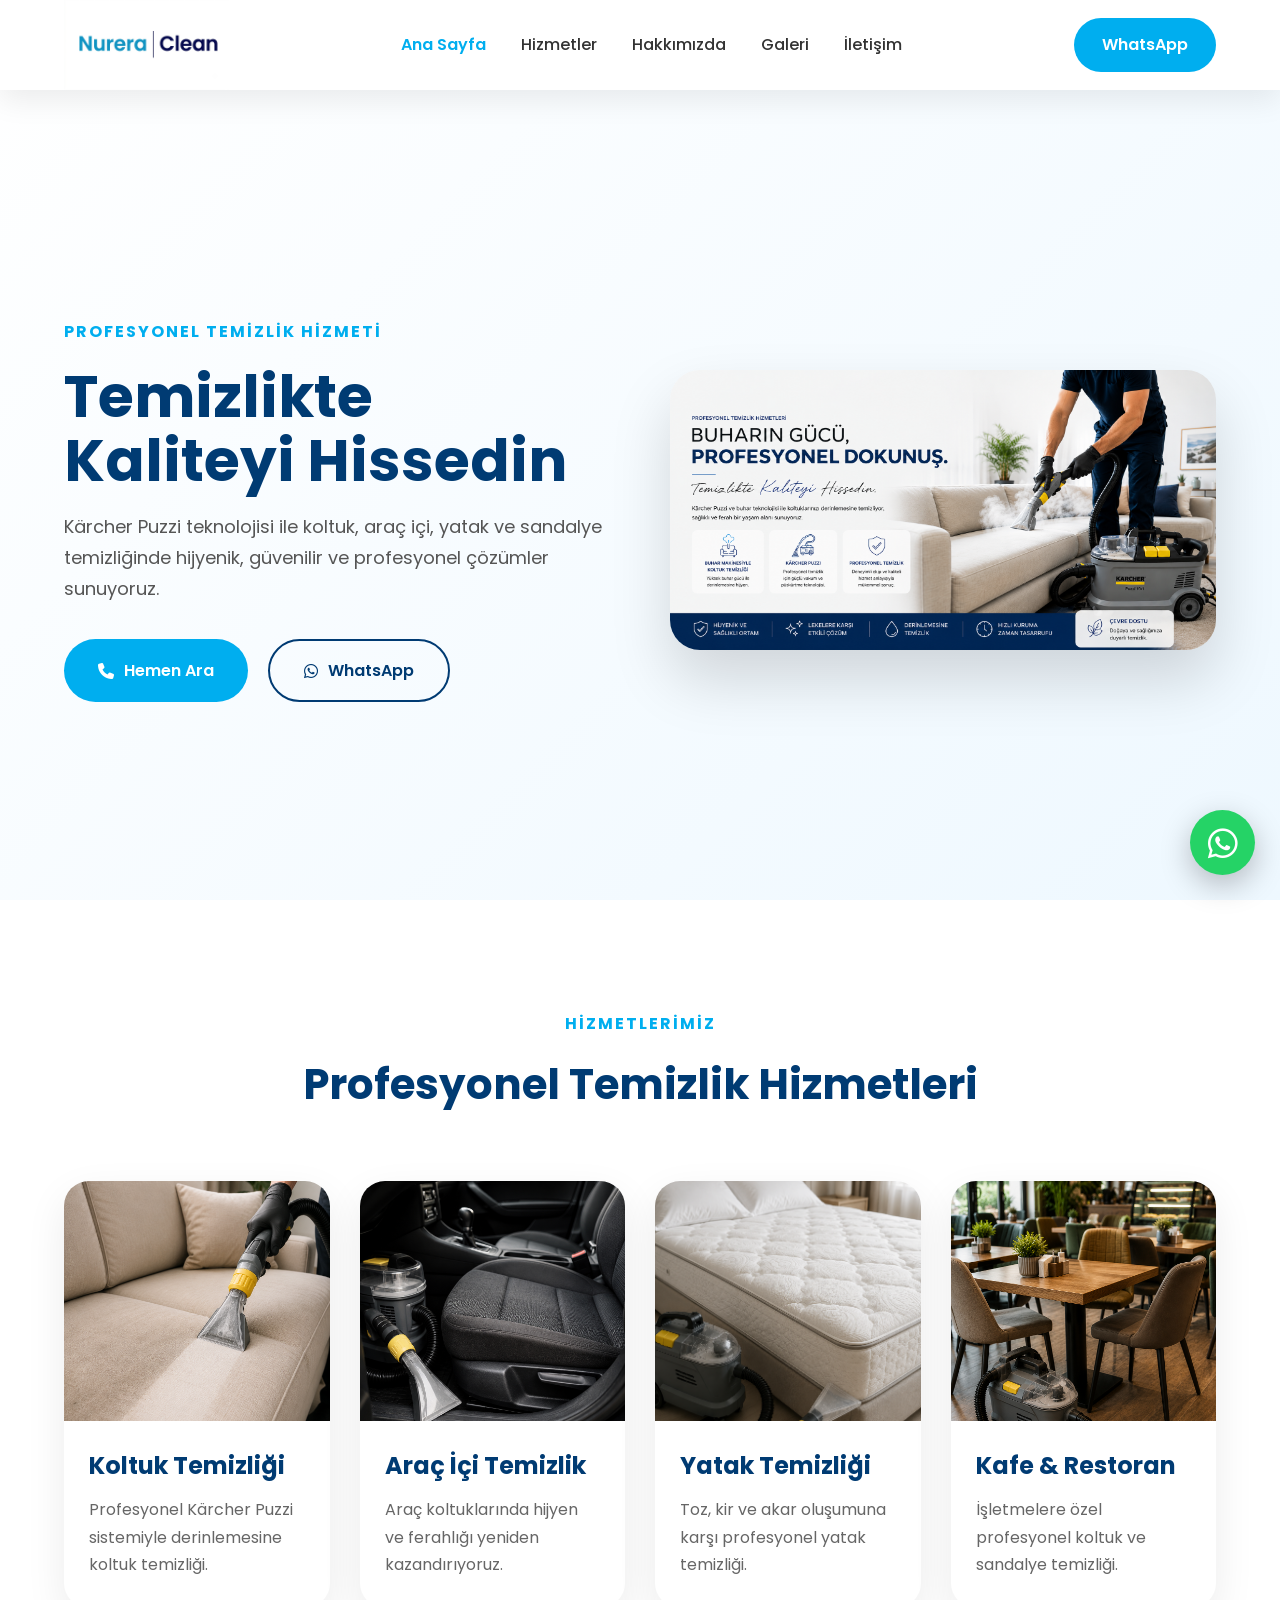
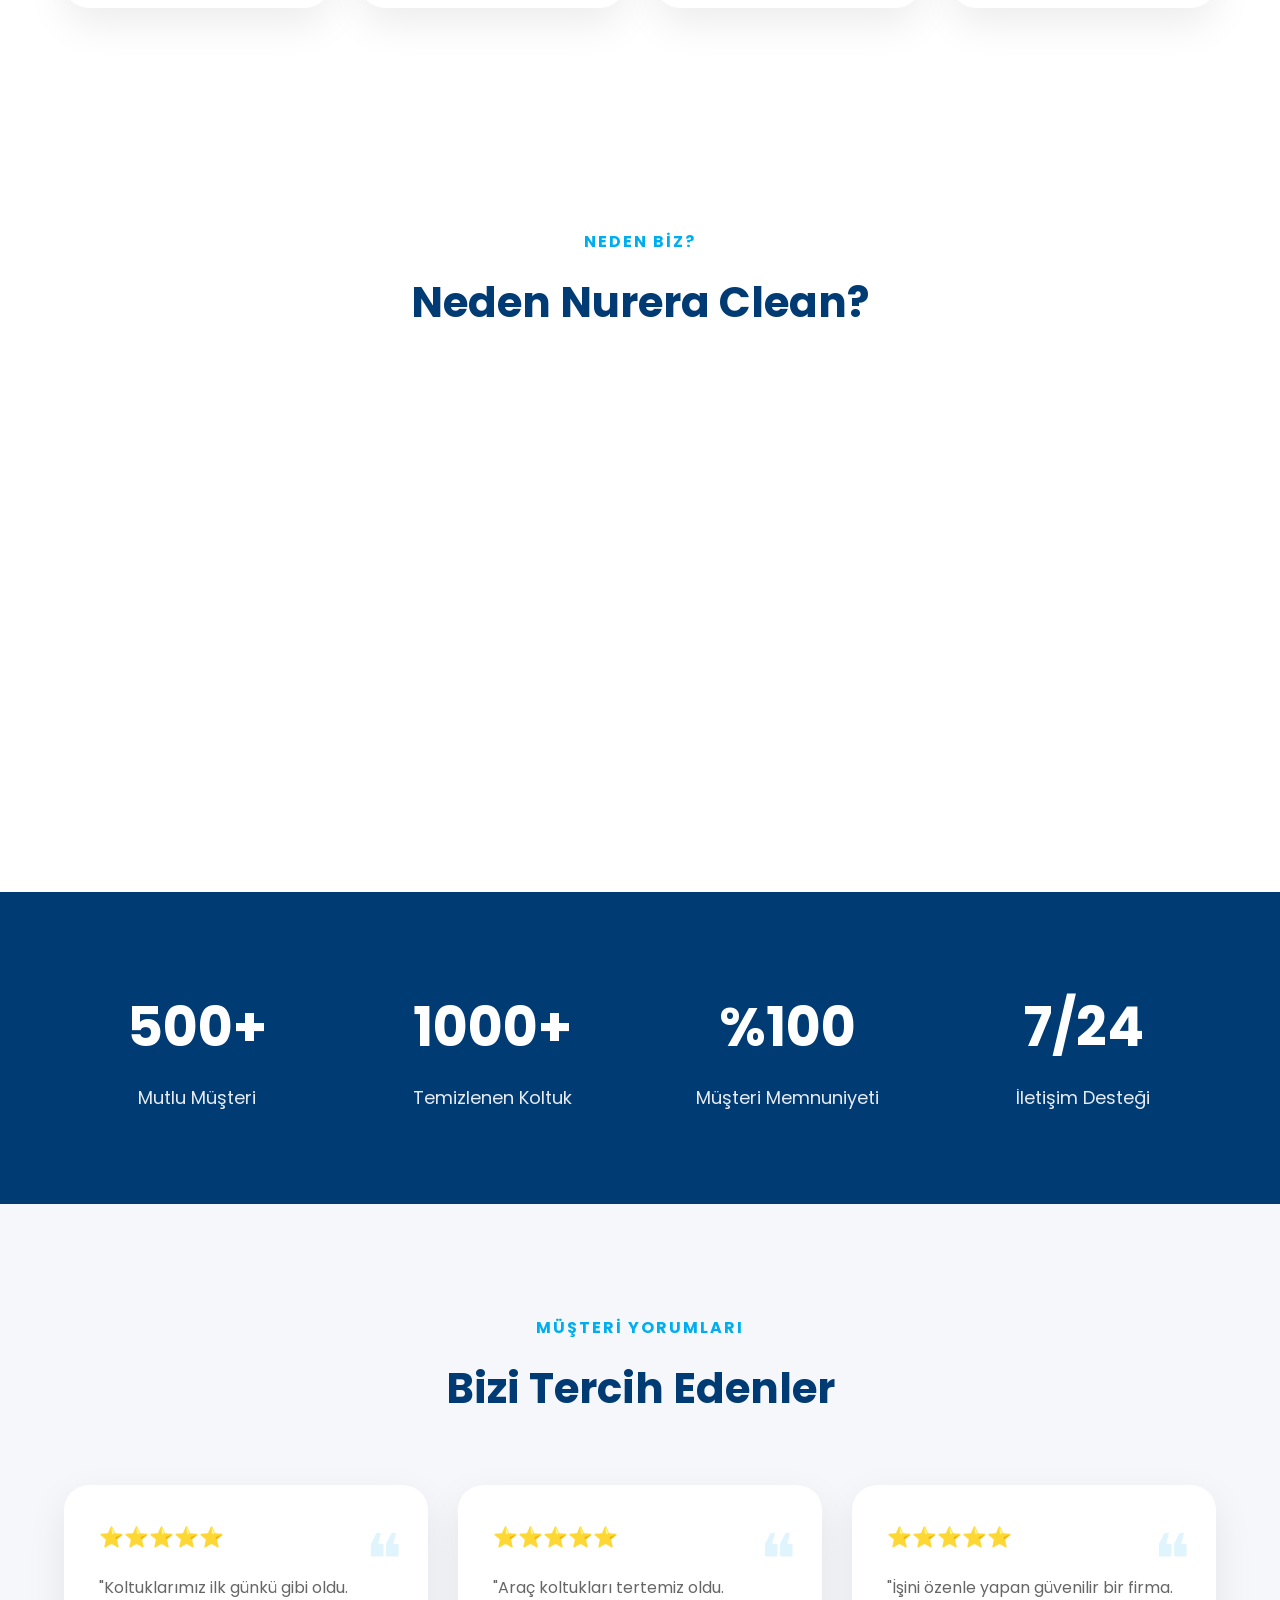
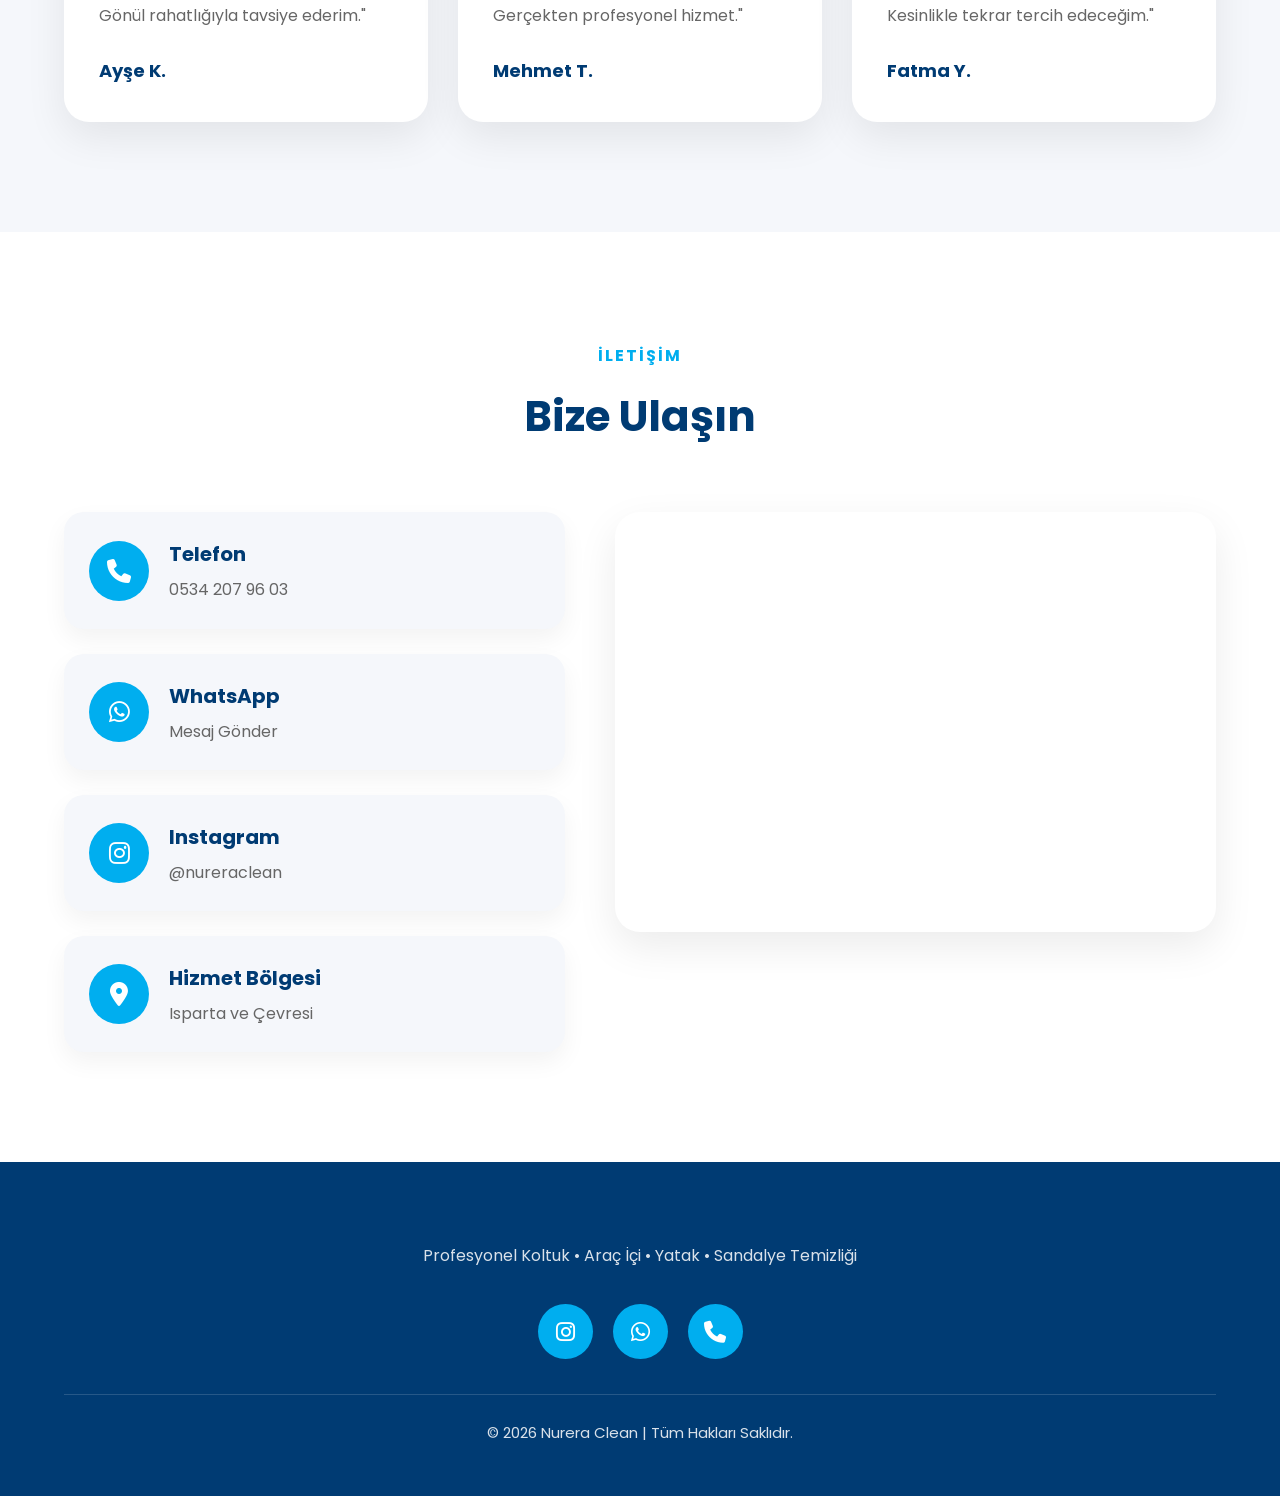
<file: index.html>
<!DOCTYPE html>
<html lang="tr">

<head>

    <meta charset="UTF-8">
    <meta http-equiv="X-UA-Compatible" content="IE=edge">
    <meta name="viewport" content="width=device-width, initial-scale=1.0">

    <title>Nurera Clean | Koltuk Yıkama, Araç İçi Temizlik, Yatak ve Sandalye Temizliği</title>

    <meta name="description"
content="Nurera Clean profesyonel koltuk yıkama, araç içi detaylı temizlik, yatak ve sandalye temizliği hizmeti sunar. Kärcher Puzzi teknolojisiyle hijyenik ve güvenilir temizlik.">

   <meta name="keywords"
content="koltuk yıkama, koltuk temizliği, araç içi temizlik, araç koltuğu temizliği, yatak yıkama, sandalye temizliği, buharlı temizlik, Kärcher Puzzi, Nurera Clean">
<meta name="robots" content="index, follow">

<meta name="author" content="Nurera Clean">

<meta property="og:title" content="Nurera Clean">

<meta property="og:description"
content="Profesyonel koltuk yıkama ve araç içi detaylı temizlik hizmeti.">

<meta property="og:type" content="website">

<meta property="og:url" content="https://nureraclean.netlify.app/">

<meta property="og:image" content="https://nureraclean.netlify.app/images/logo.webp">
    <link rel="icon" href="images/logo.png">

    <link rel="preconnect" href="https://fonts.googleapis.com">
    <link rel="preconnect" href="https://fonts.gstatic.com" crossorigin>

    <link href="https://fonts.googleapis.com/css2?family=Poppins:wght@300;400;500;600;700;800&display=swap"
        rel="stylesheet">

    <link rel="stylesheet"
        href="https://cdnjs.cloudflare.com/ajax/libs/font-awesome/6.6.0/css/all.min.css">

    <link rel="stylesheet" href="style.css">

</head>

<body>

    <!-- HEADER -->

    <header>

        <div class="container">

            <nav>

                <a href="#" class="logo">
    <img src="images/logo.webp" alt="Nurera Clean Logo">
</a>

                <ul>

                    <li><a href="#home">Ana Sayfa</a></li>

                    <li><a href="#services">Hizmetler</a></li>

                    <li><a href="#about">Hakkımızda</a></li>

                    <li><a href="#gallery">Galeri</a></li>

                    <li><a href="#contact">İletişim</a></li>

                </ul>

                <a href="https://wa.me/905342079603" class="btn-nav">

                    WhatsApp

                </a>

            </nav>

        </div>

    </header>



    <!-- HERO -->

    <section class="hero" id="home">

        <div class="container hero-container">

            <div class="hero-text">

                <span>Profesyonel Temizlik Hizmeti</span>

                <h1>

                    Temizlikte Kaliteyi Hissedin

                </h1>

                <p>

                    Kärcher Puzzi teknolojisi ile koltuk, araç içi, yatak ve sandalye temizliğinde hijyenik,
                    güvenilir ve profesyonel çözümler sunuyoruz.

                </p>

                <div class="hero-buttons">

                    <a href="tel:+905342079603" class="btn">

                        <i class="fa-solid fa-phone"></i>

                        Hemen Ara

                    </a>

                    <a href="https://wa.me/905342079603" class="btn btn-outline">

                        <i class="fa-brands fa-whatsapp"></i>

                        WhatsApp

                    </a>

                </div>

            </div>

            <div class="hero-image">

                <img src="images/hero.webp" alt="Koltuk Temizliği">

            </div>

        </div>

    </section>



    <!-- HİZMETLER -->

    <section class="services" id="services">

        <div class="container">

            <div class="section-title">

                <span>Hizmetlerimiz</span>

                <h2>Profesyonel Temizlik Hizmetleri</h2>

            </div>

            <div class="service-grid">

                <div class="service-card">

                    <img src="images/koltuk.webp" alt="Koltuk Temizliği">

                    <h3>Koltuk Temizliği</h3>

                    <p>

                        Profesyonel Kärcher Puzzi sistemiyle derinlemesine koltuk temizliği.

                    </p>

                </div>

                <div class="service-card">

                    <img src="images/arac.webp" alt="Araç İçi Temizlik">

                    <h3>Araç İçi Temizlik</h3>

                    <p>

                        Araç koltuklarında hijyen ve ferahlığı yeniden kazandırıyoruz.

                    </p>

                </div>

                <div class="service-card">

                    <img src="images/yatak.webp" alt="Yatak Temizliği">

                    <h3>Yatak Temizliği</h3>

                    <p>

                        Toz, kir ve akar oluşumuna karşı profesyonel yatak temizliği.

                    </p>

                </div>



                <div class="service-card">

                    <img src="images/cafe.webp" alt="Kafe Temizliği">

                    <h3>Kafe & Restoran</h3>

                    <p>

                        İşletmelere özel profesyonel koltuk ve sandalye temizliği.

                    </p>

                </div>

            </div>

        </div>

    </section>
           <!-- NEDEN BİZ -->

    <section class="why">

        <div class="container">

            <div class="section-title">

                <span>Neden Biz?</span>

                <h2>Neden Nurera Clean?</h2>

            </div>

            <div class="why-grid">

                <div class="why-card">

                    <i class="fa-solid fa-soap"></i>

                    <h3>Profesyonel Temizlik</h3>

                    <p>
                        Leke ve kirleri kumaşa zarar vermeden temizliyoruz.
                    </p>

                </div>

                <div class="why-card">

                    <i class="fa-solid fa-water"></i>

                    <h3>Hijyenik Sonuç</h3>

                    <p>
                        Buharlı sistem sayesinde maksimum hijyen sağlıyoruz.
                    </p>

                </div>

                <div class="why-card">

                    <i class="fa-solid fa-shield-halved"></i>

                    <h3>Güvenilir Hizmet</h3>

                    <p>
                        Eşyalarınızı özenle temizleyerek ilk günkü görünümüne kavuşturuyoruz.
                    </p>

                </div>

                <div class="why-card">

                    <i class="fa-solid fa-clock"></i>

                    <h3>Hızlı Randevu</h3>

                    <p>
                        Kısa sürede adresinizde profesyonel hizmet sunuyoruz.
                    </p>

                </div>

            </div>

        </div>

    </section>



    <!-- SAYAÇLAR -->

    <section class="counter">

        <div class="container">

            <div class="counter-grid">

                <div class="counter-box">

                    <h2>500+</h2>

                    <p>Mutlu Müşteri</p>

                </div>

                <div class="counter-box">

                    <h2>1000+</h2>

                    <p>Temizlenen Koltuk</p>

                </div>

                <div class="counter-box">

                    <h2>%100</h2>

                    <p>Müşteri Memnuniyeti</p>

                </div>

                <div class="counter-box">

                    <h2>7/24</h2>

                    <p>İletişim Desteği</p>

                </div>

            </div>

        </div>

    </section>
    <!-- MÜŞTERİ YORUMLARI -->

    <section class="testimonials">

        <div class="container">

            <div class="section-title">

                <span>Müşteri Yorumları</span>

                <h2>Bizi Tercih Edenler</h2>

            </div>

            <div class="testimonial-grid">

                <div class="testimonial-card">

                    <div class="stars">
                        ⭐⭐⭐⭐⭐
                    </div>

                    <p>
                        "Koltuklarımız ilk günkü gibi oldu.
                        Gönül rahatlığıyla tavsiye ederim."
                    </p>

                    <h4>Ayşe K.</h4>

                </div>

                <div class="testimonial-card">

                    <div class="stars">
                        ⭐⭐⭐⭐⭐
                    </div>

                    <p>
                        "Araç koltukları tertemiz oldu.
                        Gerçekten profesyonel hizmet."
                    </p>

                    <h4>Mehmet T.</h4>

                </div>

                <div class="testimonial-card">

                    <div class="stars">
                        ⭐⭐⭐⭐⭐
                    </div>

                    <p>
                        "İşini özenle yapan güvenilir bir firma.
                        Kesinlikle tekrar tercih edeceğim."
                    </p>

                    <h4>Fatma Y.</h4>

                </div>

            </div>

        </div>

    </section>
        <!-- İLETİŞİM -->

    <section class="contact" id="contact">

        <div class="container">

            <div class="section-title">

                <span>İletişim</span>

                <h2>Bize Ulaşın</h2>

            </div>

            <div class="contact-wrapper">

                <div class="contact-info">

                    <div class="contact-box">

                        <i class="fa-solid fa-phone"></i>

                        <div>

                            <h3>Telefon</h3>

                            <a href="tel:+905342079603">
                                0534 207 96 03
                            </a>

                        </div>

                    </div>

                    <div class="contact-box">

                        <i class="fa-brands fa-whatsapp"></i>

                        <div>

                            <h3>WhatsApp</h3>

                            <a href="https://wa.me/905342079603" target="_blank">
                                Mesaj Gönder
                            </a>

                        </div>

                    </div>

                    <div class="contact-box">

                        <i class="fa-brands fa-instagram"></i>

                        <div>

                            <h3>Instagram</h3>

                            <a href="https://instagram.com/nureraclean" target="_blank">
                                @nureraclean
                            </a>

                        </div>

                    </div>

                    <div class="contact-box">

                        <i class="fa-solid fa-location-dot"></i>

                        <div>

                            <h3>Hizmet Bölgesi</h3>

                            <p>Isparta ve Çevresi</p>

                        </div>

                    </div>

                </div>

                <div class="map">

                    <iframe
                        src="https://www.google.com/maps?q=Isparta&output=embed"
                        width="100%"
                        height="400"
                        style="border:0;"
                        allowfullscreen=""
                        loading="lazy">
                    </iframe>

                </div>

            </div>

        </div>

    </section>



    <!-- FOOTER -->

    <footer>

        <div class="container">
            <p>
                Profesyonel Koltuk • Araç İçi • Yatak • Sandalye Temizliği
            </p>

            <div class="footer-social">

                <a href="https://instagram.com/nureraclean" target="_blank">

                    <i class="fab fa-instagram"></i>

                </a>

                <a href="https://wa.me/905342079603" target="_blank">

                    <i class="fab fa-whatsapp"></i>

                </a>

                <a href="tel:+905342079603">

                    <i class="fas fa-phone"></i>

                </a>

            </div>

            <p class="copyright">

                © 2026 Nurera Clean | Tüm Hakları Saklıdır.

            </p>

        </div>

    </footer>



    <!-- WHATSAPP SABİT BUTONU -->

    <a href="https://wa.me/905342079603"
       class="whatsapp"
       target="_blank">

        <i class="fab fa-whatsapp"></i>

    </a>



    <!-- YUKARI ÇIK -->

    <button id="topBtn">

        <i class="fas fa-chevron-up"></i>

    </button>



    <!-- JAVASCRIPT -->

    <script src="script.js"></script>

</body>

</html>
</file>
<file: style.css>
/* ==========================================
   NURERA CLEAN - STYLE.CSS (1/5)
========================================== */

*{
    margin:0;
    padding:0;
    box-sizing:border-box;
}

html{
    scroll-behavior:smooth;
}

body{
    font-family:'Poppins',sans-serif;
    background:#f5f7fb;
    color:#333;
    overflow-x:hidden;
    line-height:1.7;
}

img{
    width:100%;
    display:block;
}

a{
    text-decoration:none;
}

ul{
    list-style:none;
}

.container{
    width:90%;
    max-width:1200px;
    margin:auto;
}

/* ==========================
HEADER
========================== */

header{

    position:fixed;
    top:0;
    left:0;
    width:100%;
    background:#fff;
    z-index:999;

    box-shadow:0 10px 30px rgba(0,0,0,.08);

}

nav{

    display:flex;
    justify-content:space-between;
    align-items:center;
    height:90px;

}

.logo img{
    height:90px;
    width:auto;
    display:block;
}

nav ul{

    display:flex;
    gap:35px;

}

nav ul li a{

    color:#333;
    font-weight:500;
    transition:.3s;

}

nav ul li a:hover{

    color:#00AEEF;

}

.btn-nav{

    background:#00AEEF;
    color:#fff;
    padding:13px 28px;
    border-radius:40px;
    transition:.3s;
    font-weight:600;

}

.btn-nav:hover{

    background:#003B73;
    transform:translateY(-3px);

}

/* ==========================
HERO
========================== */

.hero{

    min-height:100vh;

    display:flex;

    align-items:center;

    background:linear-gradient(135deg,#ffffff,#eef8ff);

    padding-top:120px;

}

.hero-container{

    display:grid;

    grid-template-columns:1fr 1fr;

    align-items:center;

    gap:60px;

}

.hero-text span{

    color:#00AEEF;

    font-weight:700;

    text-transform:uppercase;

    letter-spacing:2px;

}

.hero-text h1{

    font-size:58px;

    color:#003B73;

    margin:20px 0;

    line-height:1.1;

}

.hero-text p{

    font-size:18px;

    margin-bottom:35px;

    color:#555;

}

.hero-buttons{

    display:flex;

    gap:20px;

}

.btn{

    background:#00AEEF;

    color:#fff;

    padding:16px 34px;

    border-radius:40px;

    transition:.3s;

    font-weight:600;

    display:inline-flex;

    align-items:center;

    gap:10px;

}

.btn:hover{

    background:#003B73;

    transform:translateY(-5px);

}

.btn-outline{

    background:transparent;

    color:#003B73;

    border:2px solid #003B73;

}

.btn-outline:hover{

    background:#003B73;

    color:#fff;

}

.hero-image{

    animation:float 4s ease-in-out infinite;

}

.hero-image img{

    border-radius:30px;

    box-shadow:0 30px 60px rgba(0,0,0,.15);

}

/* ==========================
SECTION TITLE
========================== */

.section-title{

    text-align:center;

    margin-bottom:60px;

}

.section-title span{

    color:#00AEEF;

    font-weight:700;

    text-transform:uppercase;

    letter-spacing:2px;

}

.section-title h2{

    font-size:42px;

    color:#003B73;

    margin-top:12px;

}

/* ==========================
SERVICES
========================== */

.services{

    padding:110px 0;

    background:#fff;

}

.service-grid{

    display:grid;

    grid-template-columns:repeat(auto-fit,minmax(260px,1fr));

    gap:30px;

}

.service-card{

    background:#fff;

    border-radius:25px;

    overflow:hidden;

    transition:.4s;

    box-shadow:0 15px 40px rgba(0,0,0,.08);

}

.service-card img{

    height:240px;

    object-fit:cover;

}

.service-card h3{

    padding:25px 25px 10px;

    color:#003B73;

    font-size:24px;

}

.service-card p{

    padding:0 25px 30px;

    color:#666;

}

.service-card:hover{

    transform:translateY(-12px);

    box-shadow:0 25px 60px rgba(0,174,239,.20);

}

/* ==========================
ANIMATION
========================== */

@keyframes float{

    0%{
        transform:translateY(0);
    }

    50%{
        transform:translateY(-15px);
    }

    100%{
        transform:translateY(0);
    }

}/*==========================================
  HAKKIMIZDA
==========================================*/

.about{
    padding:110px 0;
    background:#f5f7fb;
}

.about-container{
    display:grid;
    grid-template-columns:1fr 1fr;
    gap:70px;
    align-items:center;
}

.about-image img{
    width:100%;
    border-radius:25px;
    box-shadow:0 20px 45px rgba(0,0,0,.12);
}

.about-text span{
    color:#00AEEF;
    font-weight:700;
    text-transform:uppercase;
    letter-spacing:2px;
}

.about-text h2{
    font-size:42px;
    color:#003B73;
    margin:15px 0 25px;
}

.about-text p{
    color:#666;
    margin-bottom:20px;
    font-size:17px;
}

.about-list{
    margin-top:35px;
}

.about-item{
    display:flex;
    align-items:center;
    gap:15px;
    margin-bottom:18px;
    font-size:17px;
    font-weight:500;
}

.about-item i{
    width:42px;
    height:42px;
    border-radius:50%;
    background:#00AEEF;
    color:#fff;
    display:flex;
    align-items:center;
    justify-content:center;
}.about-content{
    width: 100%;
    display: flex;
    flex-direction: column;
    align-items: center;
    justify-content: center;
}
.why{
    padding:110px 0;
    background:#fff;
}

.why-grid{
    display: grid;
    grid-template-columns: repeat(4, 1fr);
    gap: 30px;
    align-items: start;
}.why .container{
    max-width: 1200px;
    width: 100%;
    margin: 0 auto;
}

.why-title{
    text-align: center;
    margin-bottom: 60px;
}

.why-grid{
    display: grid;
    grid-template-columns: repeat(4, 1fr);
    gap: 30px;
    width: 100%;
}

.why-card{
    background:#fff;
    padding:45px 30px;
    text-align:center;
    border-radius:25px;
    transition:.35s;
    box-shadow:0 15px 40px rgba(0,0,0,.08);
}

.why-card:hover{
    transform:translateY(-12px);
    box-shadow:0 20px 50px rgba(0,174,239,.18);
}

.why-card i{
    width:90px;
    height:90px;
    margin:auto;
    border-radius:50%;
    background:#00AEEF;
    color:#fff;
    font-size:34px;
    display:flex;
    justify-content:center;
    align-items:center;
    margin-bottom:25px;
}

.why-card h3{
    color:#003B73;
    margin-bottom:15px;
    font-size:24px;
}

.why-card p{
    color:#666;
    font-size:16px;
}

/*==========================================
  SAYAÇLAR
==========================================*/

.counter{
    padding:90px 0;
    background:#003B73;
}

.counter-grid{
    display:grid;
    grid-template-columns:repeat(auto-fit,minmax(220px,1fr));
    gap:30px;
}

.counter-box{
    text-align:center;
    color:#fff;
}

.counter-box h2{
    font-size:54px;
    margin-bottom:10px;
}

.counter-box p{
    font-size:18px;
    opacity:.9;
}

/*==========================================
  GALERİ
==========================================*/

.gallery{
    padding:110px 0;
    background:#fff;
}

.gallery-grid{
    display:grid;
    grid-template-columns:repeat(auto-fit,minmax(320px,1fr));
    gap:30px;
}

.gallery-item{
    overflow:hidden;
    border-radius:25px;
    cursor:pointer;
    box-shadow:0 15px 40px rgba(0,0,0,.08);
}

.gallery-item img{
    width:100%;
    height:320px;
    object-fit:cover;
    transition:.5s;
}

.gallery-item:hover img{
    transform:scale(1.08);
}/*==========================================
  MÜŞTERİ YORUMLARI
==========================================*/

.testimonials{
    padding:110px 0;
    background:#f5f7fb;
}

.testimonial-grid{
    display:grid;
    grid-template-columns:repeat(auto-fit,minmax(320px,1fr));
    gap:30px;
}

.testimonial-card{
    background:#fff;
    padding:35px;
    border-radius:25px;
    box-shadow:0 15px 40px rgba(0,0,0,.08);
    transition:.35s;
    position:relative;
}

.testimonial-card:hover{
    transform:translateY(-10px);
    box-shadow:0 20px 50px rgba(0,174,239,.18);
}

.testimonial-card::before{
    content:"❝";
    position:absolute;
    top:15px;
    right:25px;
    font-size:70px;
    color:#00AEEF;
    opacity:.12;
}

.stars{
    color:#f7b500;
    font-size:20px;
    margin-bottom:20px;
}

.testimonial-card p{
    color:#666;
    line-height:1.8;
    margin-bottom:25px;
}

.testimonial-card h4{
    color:#003B73;
    font-size:18px;
}

/*==========================================
  İLETİŞİM
==========================================*/

.contact{
    padding:110px 0;
    background:#fff;
}

.contact-wrapper{
    display:grid;
    grid-template-columns:1fr 1.2fr;
    gap:50px;
    align-items:start;
}

.contact-info{
    display:flex;
    flex-direction:column;
    gap:25px;
}

.contact-box{
    background:#f5f7fb;
    padding:25px;
    border-radius:20px;
    display:flex;
    align-items:center;
    gap:20px;
    transition:.35s;
    box-shadow:0 10px 25px rgba(0,0,0,.05);
}

.contact-box:hover{
    transform:translateX(8px);
    background:#ffffff;
    box-shadow:0 20px 40px rgba(0,174,239,.15);
}

.contact-box i{
    width:60px;
    height:60px;
    background:#00AEEF;
    color:#fff;
    border-radius:50%;
    display:flex;
    justify-content:center;
    align-items:center;
    font-size:24px;
    flex-shrink:0;
}

.contact-box h3{
    color:#003B73;
    margin-bottom:5px;
    font-size:20px;
}

.contact-box p,
.contact-box a{
    color:#666;
    font-size:16px;
    transition:.3s;
}

.contact-box a:hover{
    color:#00AEEF;
}

.map{
    overflow:hidden;
    border-radius:25px;
    box-shadow:0 15px 40px rgba(0,0,0,.08);
}

.map iframe{
    width:100%;
    height:100%;
    min-height:420px;
    border:0;
}

/*==========================================
  FORM (İLERİDE EKLENEBİLİR)
==========================================*/

.contact-form{
    display:flex;
    flex-direction:column;
    gap:20px;
}

.contact-form input,
.contact-form textarea{
    width:100%;
    padding:16px 18px;
    border:1px solid #ddd;
    border-radius:15px;
    font-family:'Poppins',sans-serif;
    font-size:15px;
    outline:none;
    transition:.3s;
}

.contact-form input:focus,
.contact-form textarea:focus{
    border-color:#00AEEF;
    box-shadow:0 0 0 4px rgba(0,174,239,.12);
}

.contact-form textarea{
    min-height:150px;
    resize:vertical;
}

.contact-form button{
    background:#00AEEF;
    color:#fff;
    border:none;
    padding:16px;
    border-radius:40px;
    font-size:16px;
    font-weight:600;
    cursor:pointer;
    transition:.3s;
}

.contact-form button:hover{
    background:#003B73;
    transform:translateY(-3px);
}/*==========================================
  FOOTER
==========================================*/

footer{
    background:#003B73;
    color:#fff;
    padding:80px 0 30px;
    text-align:center;
}

.footer-logo{
    width:170px;
    margin:0 auto 20px;
}

footer h3{
    font-size:30px;
    margin-bottom:10px;
    font-weight:700;
}

footer p{
    color:rgba(255,255,255,.85);
    margin-bottom:20px;
}

.footer-social{
    display:flex;
    justify-content:center;
    align-items:center;
    gap:20px;
    margin:35px 0;
}

.footer-social a{
    width:55px;
    height:55px;
    background:#00AEEF;
    color:#fff;
    border-radius:50%;
    display:flex;
    align-items:center;
    justify-content:center;
    font-size:22px;
    transition:.35s;
}

.footer-social a:hover{
    background:#fff;
    color:#003B73;
    transform:translateY(-8px) rotate(360deg);
}

.copyright{
    border-top:1px solid rgba(255,255,255,.15);
    padding-top:25px;
    margin-top:25px;
    font-size:15px;
}

/*==========================================
  WHATSAPP SABİT BUTONU
==========================================*/

.whatsapp{
    position:fixed;
    right:25px;
    bottom:25px;
    width:65px;
    height:65px;
    border-radius:50%;
    background:#25D366;
    color:#fff;
    display:flex;
    align-items:center;
    justify-content:center;
    font-size:34px;
    z-index:999;
    box-shadow:0 10px 30px rgba(0,0,0,.25);
    transition:.3s;
    animation:whatsappPulse 2s infinite;
}

.whatsapp:hover{
    transform:scale(1.12);
}

/*==========================================
  YUKARI ÇIK BUTONU
==========================================*/

#topBtn{
    position:fixed;
    bottom:105px;
    right:28px;
    width:55px;
    height:55px;
    border:none;
    border-radius:50%;
    background:#003B73;
    color:#fff;
    font-size:20px;
    cursor:pointer;
    display:none;
    transition:.35s;
    z-index:998;
    box-shadow:0 10px 25px rgba(0,0,0,.20);
}

#topBtn:hover{
    background:#00AEEF;
    transform:translateY(-6px);
}

/*==========================================
  SCROLLBAR
==========================================*/

::-webkit-scrollbar{
    width:10px;
}

::-webkit-scrollbar-track{
    background:#eef2f7;
}

::-webkit-scrollbar-thumb{
    background:#00AEEF;
    border-radius:50px;
}

::-webkit-scrollbar-thumb:hover{
    background:#003B73;
}

/*==========================================
  SEÇİLİ YAZI RENGİ
==========================================*/

::selection{
    background:#00AEEF;
    color:#fff;
}

/*==========================================
  ANİMASYONLAR
==========================================*/

@keyframes whatsappPulse{

    0%{
        box-shadow:0 0 0 0 rgba(37,211,102,.5);
    }

    70%{
        box-shadow:0 0 0 18px rgba(37,211,102,0);
    }

    100%{
        box-shadow:0 0 0 0 rgba(37,211,102,0);
    }

}

.fade-up{
    opacity:0;
    transform:translateY(50px);
    transition:all .8s ease;
}

.fade-up.show{
    opacity:1;
    transform:translateY(0);
}

/*==========================================
  GÖRSELLER
==========================================*/

.service-card img,
.gallery img,
.about img,
.hero img{
    user-select:none;
    -webkit-user-drag:none;
}

/*==========================================
  BUTON GEÇİŞLERİ
==========================================*/

.btn,
.btn-nav,
.footer-social a,
.service-card,
.why-card,
.gallery-item,
.contact-box{
    transition:all .35s ease;
}/*==========================================
  RESPONSIVE - TABLET
==========================================*/

@media(max-width:992px){

    nav{
        flex-wrap:wrap;
        justify-content:center;
        gap:20px;
        height:auto;
        padding:20px 0;
    }

    nav ul{
        gap:20px;
        flex-wrap:wrap;
        justify-content:center;
    }

    .hero{
        padding-top:170px;
    }

    .hero-container,
    .about-container,
    .contact-wrapper{

        grid-template-columns:1fr;
        text-align:center;

    }

    .hero-image{
        order:-1;
    }

    .hero-buttons{
        justify-content:center;
        flex-wrap:wrap;
    }

    .about-list{
        display:flex;
        flex-direction:column;
        align-items:center;
    }

    .section-title h2{
        font-size:34px;
    }

    .hero-text h1{
        font-size:44px;
    }

}

/*==========================================
  RESPONSIVE - TELEFON
==========================================*/

@media(max-width:768px){

    .container{
        width:92%;
    }

    header{
        position:relative;
    }

    nav{
        flex-direction:column;
        gap:15px;
    }

    nav ul{
        flex-direction:column;
        align-items:center;
        gap:15px;
    }

    .btn-nav{
        width:100%;
        max-width:250px;
        text-align:center;
    }

    .hero{
        min-height:auto;
        padding:60px 0;
    }

    .hero-text span{
        font-size:14px;
    }

    .hero-text h1{
        font-size:34px;
        line-height:1.2;
    }

    .hero-text p{
        font-size:16px;
    }

    .hero-buttons{
        flex-direction:column;
        align-items:center;
    }

    .btn,
    .btn-outline{
        width:100%;
        max-width:280px;
        justify-content:center;
    }

    .section-title h2{
        font-size:30px;
    }

    .service-card h3{
        font-size:22px;
    }

    .about-text h2{
        font-size:30px;
    }

    .counter-box h2{
        font-size:42px;
    }

    .gallery-grid,
    .service-grid,
    .testimonial-grid,
    .why-grid{
        grid-template-columns:1fr;
    }

    .gallery-item img{
        height:250px;
    }

    .footer-logo{
        width:140px;
    }

    footer h3{
        font-size:24px;
    }

    .contact-box{
        flex-direction:column;
        text-align:center;
    }

    .map iframe{
        min-height:300px;
    }

}

/*==========================================
  KÜÇÜK TELEFONLAR
==========================================*/

@media(max-width:480px){

    .hero-text h1{
        font-size:28px;
    }

    .section-title h2{
        font-size:26px;
    }

    .hero-buttons{
        gap:12px;
    }

    .btn,
    .btn-outline{
        padding:14px 18px;
        font-size:15px;
    }

    .service-card,
    .testimonial-card,
    .why-card{
        border-radius:18px;
    }

    .whatsapp{
        width:58px;
        height:58px;
        font-size:30px;
        right:18px;
        bottom:18px;
    }

    #topBtn{
        width:48px;
        height:48px;
        right:22px;
        bottom:88px;
    }

}

/*==========================================
  GENEL GEÇİŞLER
==========================================*/

html{
    scroll-padding-top:100px;
}

section{
    overflow:hidden;
}

.service-card:hover img{
    transform:scale(1.08);
}

.gallery-item:hover{
    transform:translateY(-8px);
}

.about-image img:hover{
    transform:scale(1.03);
}

.hero-image img,
.about-image img,
.gallery-item img,
.service-card img{
    transition:.4s ease;
}

button{
    font-family:'Poppins',sans-serif;
}

input,
textarea{
    font-family:'Poppins',sans-serif;
}

iframe{
    display:block;
}body{
    opacity:0;
    transition:opacity .6s ease;
}

nav ul li a.active{
    color:#00AEEF;
    font-weight:600;
}
</file>
